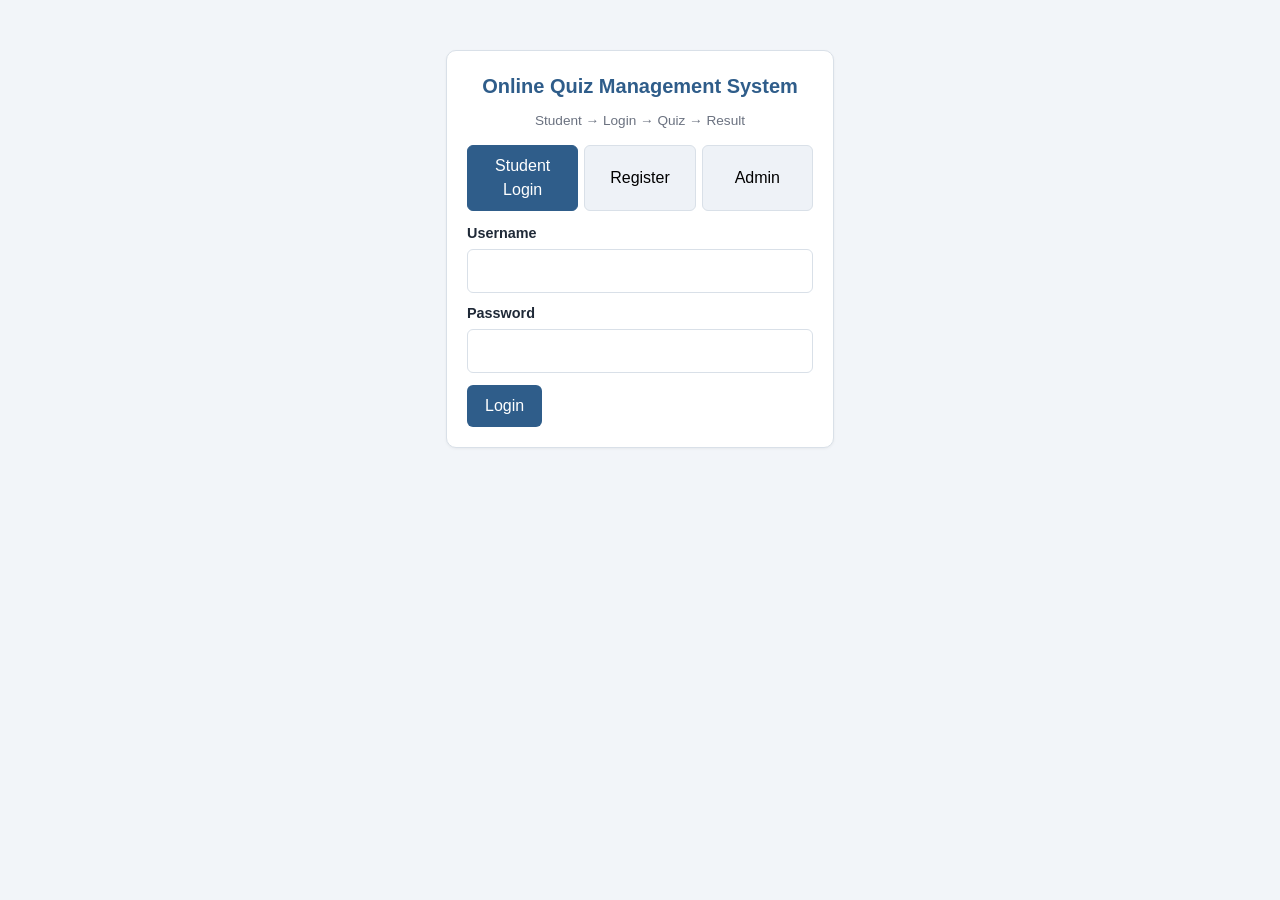
<file: index.html>
<!DOCTYPE html>
<html lang="en">
<head>
  <meta charset="UTF-8">
  <meta name="viewport" content="width=device-width,initial-scale=1">
  <title>Online Quiz Management System</title>
  <link rel="stylesheet" href="css/style.css">
</head>
<body>
  <div class="auth-box">
    <div class="card">
      <h2 style="text-align:center">Online Quiz Management System</h2>
      <p class="muted" style="text-align:center;margin-bottom:14px">Student → Login → Quiz → Result</p>

      <div class="tabs">
        <button class="tab active" data-form="studentLogin">Student Login</button>
        <button class="tab" data-form="studentRegister">Register</button>
        <button class="tab" data-form="adminLogin">Admin</button>
      </div>

      <form id="studentLogin">
        <label for="slUser">Username</label>
        <input type="text" id="slUser" autocomplete="username">
        <label for="slPass">Password</label>
        <input type="password" id="slPass" autocomplete="current-password">
        <button class="btn" type="submit">Login</button>
      </form>

      <form id="studentRegister" class="hidden">
        <label for="regName">Full Name</label>
        <input type="text" id="regName">
        <label for="regUser">Username</label>
        <input type="text" id="regUser" autocomplete="username">
        <label for="regPass">Password (min 4 characters)</label>
        <input type="password" id="regPass" autocomplete="new-password">
        <button class="btn" type="submit">Register</button>
      </form>

      <form id="adminLogin" class="hidden">
        <label for="alUser">Admin Username</label>
        <input type="text" id="alUser">
        <label for="alPass">Admin Password</label>
        <input type="password" id="alPass">
        <p class="muted" style="margin-top:6px">Demo credentials: admin / admin123</p>
        <button class="btn" type="submit">Admin Login</button>
      </form>

      <div id="msg" class="msg"></div>
    </div>
  </div>
  <script src="js/data.js"></script>
  <script src="js/auth.js"></script>
</body>
</html>
</file>
<file: css/style.css>
:root{--primary:#2f5d8a;--bg:#f2f5f9;--card:#fff;--text:#1f2937;--muted:#6b7280;--ok:#15803d;--bad:#b91c1c;--border:#d9e0e8}
*{box-sizing:border-box;margin:0;padding:0}
body{font-family:"Segoe UI",Arial,sans-serif;background:var(--bg);color:var(--text);line-height:1.5}
.topbar{background:var(--primary);color:#fff;padding:12px 20px;display:flex;justify-content:space-between;align-items:center;gap:10px;flex-wrap:wrap}
.topbar.sticky{position:sticky;top:0;z-index:10}
.topbar h1{font-size:1.1rem}
.container{max-width:860px;margin:24px auto;padding:0 16px}
.card{background:var(--card);border:1px solid var(--border);border-radius:10px;padding:20px;margin-bottom:16px;box-shadow:0 1px 3px rgba(0,0,0,.05)}
h2{color:var(--primary);margin-bottom:10px;font-size:1.25rem}
label{display:block;font-weight:600;margin:10px 0 4px;font-size:.9rem}
input[type=text],input[type=password],textarea,select{width:100%;padding:9px 10px;border:1px solid var(--border);border-radius:6px;font:inherit}
textarea{resize:vertical;min-height:60px}
.btn{background:var(--primary);color:#fff;border:0;padding:9px 18px;border-radius:6px;font:inherit;cursor:pointer;margin-top:12px}
.btn:hover{opacity:.9}
.btn:disabled{opacity:.5;cursor:not-allowed}
.btn.secondary{background:#e5e9ef;color:var(--text)}
.btn.danger{background:var(--bad)}
.btn.small{padding:4px 10px;font-size:.85rem;margin-top:0}
.msg{margin-top:10px;padding:8px 10px;border-radius:6px;font-size:.9rem;display:none}
.msg.err{display:block;background:#fee2e2;color:var(--bad)}
.msg.ok{display:block;background:#dcfce7;color:var(--ok)}
.tabs{display:flex;gap:6px;margin-bottom:12px}
.tab{flex:1;padding:8px;border:1px solid var(--border);background:#eef2f7;border-radius:6px;cursor:pointer;font:inherit}
.tab.active{background:var(--primary);color:#fff;border-color:var(--primary)}
.auth-box{max-width:420px;margin:50px auto;padding:0 16px}
.hidden{display:none}
.muted{color:var(--muted);font-size:.85rem}
.timer{font-weight:700;font-size:1.1rem;background:#fff;color:var(--primary);padding:4px 12px;border-radius:6px}
.timer.warn{color:var(--bad)}
.q{border-bottom:1px solid var(--border);padding:14px 0}
.q:last-child{border:0}
.q p{font-weight:600;margin-bottom:6px}
.opt{display:block;padding:6px 8px;border-radius:6px;cursor:pointer;font-weight:400;margin:2px 0}
.opt:hover{background:#eef2f7}
.opt input{margin-right:8px}
.nav{display:flex;justify-content:space-between;align-items:center;margin-top:12px}
table{width:100%;border-collapse:collapse;font-size:.9rem}
th,td{border-bottom:1px solid var(--border);padding:8px;text-align:left;vertical-align:top}
th{background:#eef2f7}
.table-wrap{overflow-x:auto}
.stats{display:grid;grid-template-columns:repeat(auto-fit,minmax(150px,1fr));gap:12px;margin:12px 0}
.stat{background:#eef2f7;border-radius:8px;padding:12px;text-align:center}
.stat b{display:block;font-size:1.4rem;color:var(--primary)}
.right{color:var(--ok)}
.wrong{color:var(--bad)}
.row{display:flex;gap:8px;flex-wrap:wrap;align-items:center}
.grid2{display:grid;grid-template-columns:1fr 1fr;gap:10px}
@media(max-width:600px){.grid2{grid-template-columns:1fr}}
</file>
